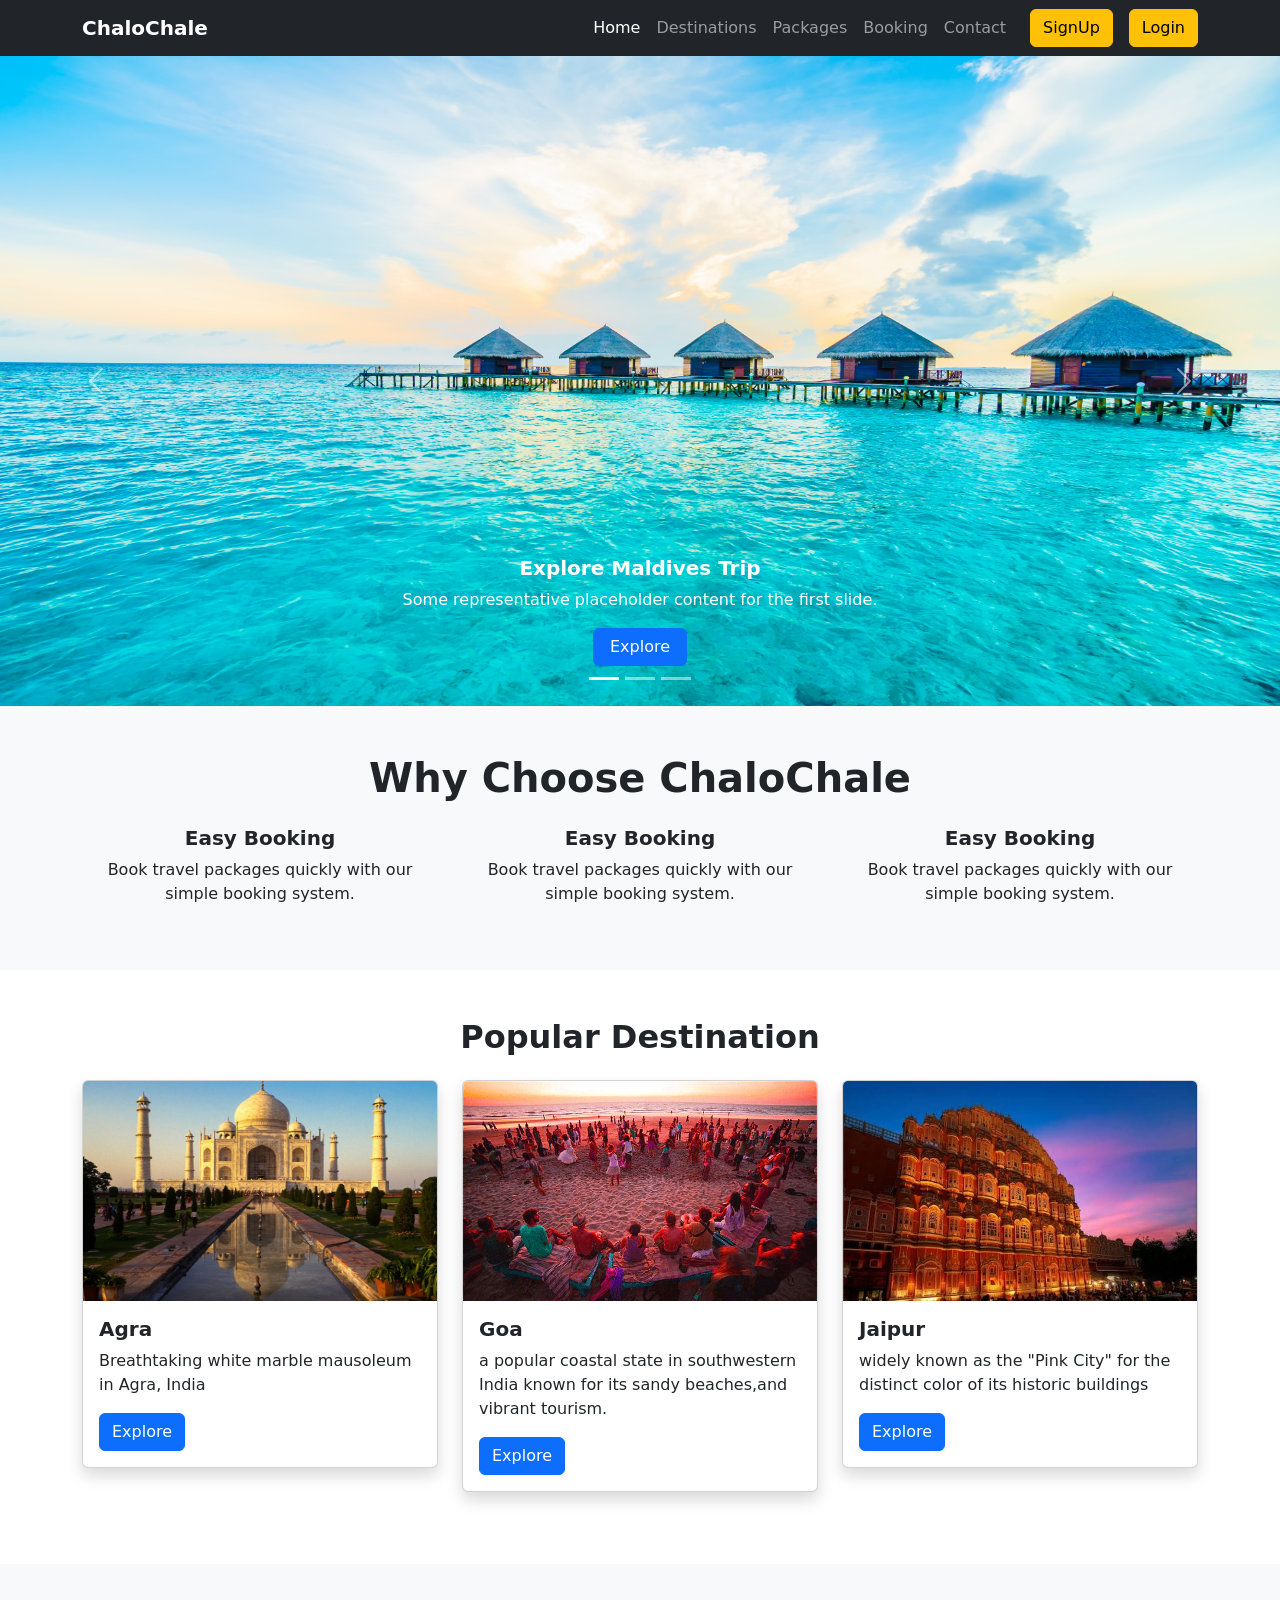
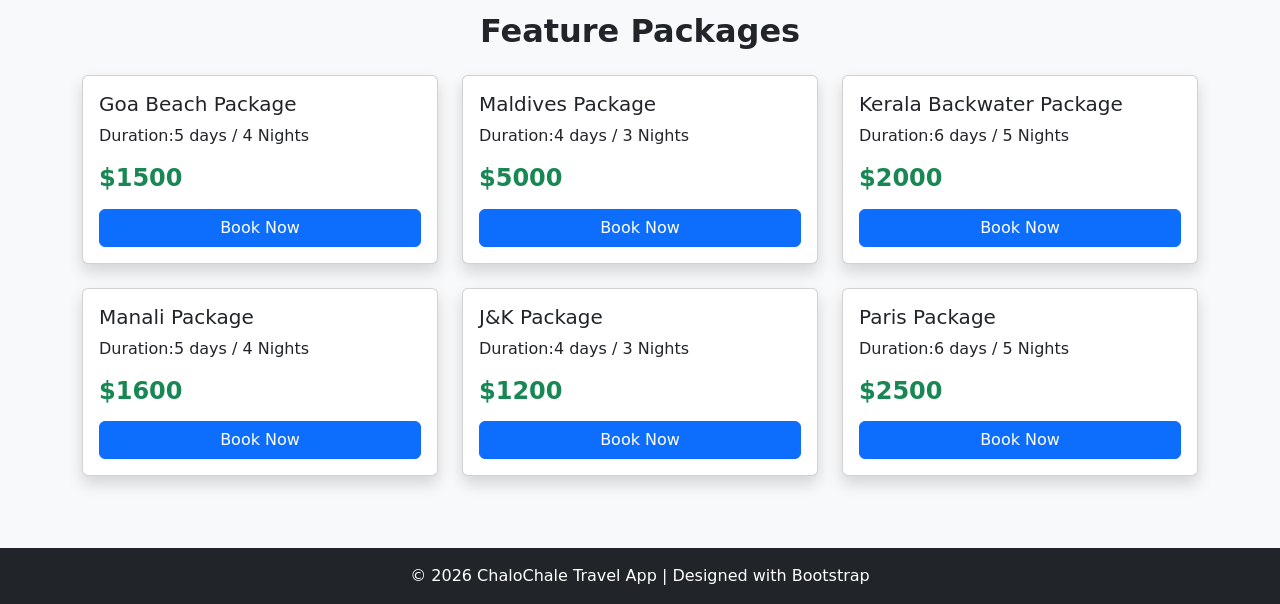
<file: index.html>
<!DOCTYPE html>
<html lang="en">

<head>
    <meta charset="UTF-8">
    <meta name="viewport" content="width=device-width, initial-scale=1.0">
    <title>Home</title>
    <link rel="stylesheet" href="./css/style.css">
    <link href="https://cdn.jsdelivr.net/npm/bootstrap@5.3.8/dist/css/bootstrap.min.css" rel="stylesheet"
        integrity="sha384-sRIl4kxILFvY47J16cr9ZwB07vP4J8+LH7qKQnuqkuIAvNWLzeN8tE5YBujZqJLB" crossorigin="anonymous">
    <script src="https://cdn.jsdelivr.net/npm/bootstrap@5.3.8/dist/js/bootstrap.bundle.min.js"
        integrity="sha384-FKyoEForCGlyvwx9Hj09JcYn3nv7wiPVlz7YYwJrWVcXK/BmnVDxM+D2scQbITxI"
        crossorigin="anonymous"></script>
</head>

<body>
    <div class="n row">
        <div class="col-md-12">
            <nav class="navbar navbar-expand-lg navbar-dark bg-dark">
                <div class="container">
                    <a href="#" class="navbar-brand fw-bold">
                        <i class="fa-solid fa-plane-departure"></i>ChaloChale
                    </a>

                    <button class="navbar-toggler" type="button" data-bs-toggle="collapse" data-bs-target="#menu">
                        <span class="navbar-toggler-icon"></span>
                    </button>

                    <div class="collapse navbar-collapse" id="menu">
                        <ul class="navbar-nav ms-auto">
                            <li class="nav-item"><a href="index.html" class="nav-link active">Home</a></li>
                            <li class="nav-item"><a href="destination.html" class="nav-link">Destinations</a></li>
                            <li class="nav-item"><a href="packages.html" class="nav-link">Packages</a></li>
                            <li class="nav-item"><a href="#bookingModal" class="nav-link" data-bs-toggle="modal" >Booking</a></li>
                            <li class="nav-item"><a href="contact.html" class="nav-link">Contact</a></li>
                        </ul>
                        <a href="signup.html" class="btn btn-warning ms-lg-3">SignUp</a>
                        <a href="login.html" class="btn btn-warning ms-lg-3">Login</a>
                    </div>
                </div>
            </nav>
        </div>
    </div>
    <!-- hero carousel -->

    <div class="row">
        <div class="col-md-12">
            <div id="carouselSlide" class="carousel slider" data-bs-ride="carousel">
                <div class="carousel-indicators">
                    <button type="button" class="active" data-bs-target="#carouselSilde" data-bs-slide-to="0"></button>
                    <button type="button" data-bs-target="#carouselSilde" data-bs-slide-to="1"></button>
                    <button type="button" data-bs-target="#carouselSilde" data-bs-slide-to="2"></button>
                </div>

                <div class="carousel-inner">
                    <div class="carousel-item active">
                        <img src="./images/maldives-island.jpg" class="d-block w-100" height="650" alt="" srcset="">
                        <div class="carousel-caption d-none d-md-block text-size-lg">
                            <h5 class="fw-bold">Explore Maldives Trip</h5>
                            <p>Some representative placeholder content for the first slide.</p>
                            <button type="button" class="btn btn-primary px-3">Explore</button>
                        </div>
                    </div>
                    <div class="carousel-item">
                        <img src="./images/849.jpg" alt="" class="d-block w-100" height="650" srcset="">
                        <div class="carousel-caption d-none d-md-block text-size-lg">
                            <h5>Plane Your Next Move</h5>
                            <p>Some representative placeholder content for the first slide.</p>
                            <button type="button" class="btn btn-success px-3">Explore</button>
                        </div>
                    </div>
                    <div class="carousel-item">
                        <img src="./images/woman-taking-photo-morning-mist-phu-lang-ka-phayao-thailand.jpg"
                            class="d-block w-100" height="650" alt="" srcset="">
                        <div class="carousel-caption d-none d-md-block text-size-lg">
                            <h5>Plane Your Trip to Thailand</h5>
                            <p>Some representative placeholder content for the first slide.</p>
                            <button type="button" class="btn btn-primary px-3">Explore</button>
                        </div>
                    </div>
                </div>

                <button class="carousel-control-prev" type="button" data-bs-target="#carouselSlide"
                    data-bs-slide="prev">
                    <span class="carousel-control-prev-icon" aria-hidden="true"></span>
                    <span class="visually-hidden">Previous</span>
                </button>
                <button class="carousel-control-next" type="button" data-bs-target="#carouselSlide"
                    data-bs-slide="next">
                    <span class="carousel-control-next-icon" aria-hidden="true"></span>
                    <span class="visually-hidden">Next</span>
                </button>
            </div>
        </div>
    </div>



    <div class="row">
        <div class="col-md-12">
            <section class="py-5 bg-light text-center">
                <div class="container">
                    <h1 class=" fw-bold mb-4">Why Choose ChaloChale</h1>

                    <div class="row">
                        <div class="col-md-4">
                            <h5 class="fw-bold">Easy Booking</h5>
                            <p>Book travel packages quickly with our simple booking system.</p>
                        </div>
                        <div class="col-md-4">
                            <h5 class="fw-bold">Easy Booking</h5>
                            <p>Book travel packages quickly with our simple booking system.</p>
                        </div>
                        <div class="col-md-4">
                            <h5 class="fw-bold">Easy Booking</h5>
                            <p>Book travel packages quickly with our simple booking system.</p>
                        </div>
                    </div>
                </div>
            </section>
        </div>
    </div>

    <!-- Destination -->

    <section class="py-5" id="destination">
        <div class="container">
            <h2 class="text-center fw-bold mb-4">Popular Destination</h2>


            <div class="row">
                <div class="col-md-4 mb-4">
                    <div class="card shadow">
                        <img src="./images/taj mahal.jpg" class="card-img-top" height="220" alt="" srcset="">
                        <div class="card-body">
                            <h5 class="card-title fw-bold">Agra</h5>
                            <p class="card-text">Breathtaking white marble mausoleum in Agra, India</p>
                            <a href="" class="btn btn-primary">Explore</a>
                        </div>
                    </div>
                </div>
                <div class="col-md-4 mb-4">
                    <div class="card shadow">
                        <img src="./images/goa.png" class="card-img-top" height="220" alt="" srcset="">
                        <div class="card-body">
                            <h5 class="card-title fw-bold">Goa</h5>
                            <p class="card-text"> a popular coastal state in southwestern India known for its sandy
                                beaches,and vibrant tourism.</p>
                            <a href="" class="btn btn-primary">Explore</a>
                        </div>
                    </div>
                </div>
                <div class="col-md-4 mb-4">
                    <div class="card shadow">
                        <img src="./images/hava mahail.jpg" class="card-img-top" height="220" alt="" srcset="">
                        <div class="card-body">
                            <h5 class="card-title fw-bold">Jaipur</h5>
                            <p class="card-text">widely known as the "Pink City" for the distinct color of its historic
                                buildings</p>
                            <a href="" class="btn btn-primary">Explore</a>
                        </div>
                    </div>
                </div>
            </div>
        </div>

    </section>

    <!-- Feature Pacakeges -->

    <section class="py-5 bg-light" id="packages">
        <div class="container">
            <h2 class="text-center fw-bold mb-4">Feature Packages</h2>

            <div class="row">
                <div class="col-12 col-md-6 col-lg-4 mb-4">
                    <div class="card shadow">
                        <div class="card-body">
                            <h5 class="fw-blod">Goa Beach Package</h5>
                            <p>Duration:5 days / 4 Nights</p>
                            <h4 class="text-success fw-bold">$1500</h4>
                            <button type="button" class="btn btn-primary w-100 mt-2" data-bs-toggle="modal"
                                data-bs-target="#bookingModal">Book Now</button>
                        </div>
                    </div>
                </div>
                <div class="col-12 col-md-6 col-lg-4 mb-4">
                    <div class="card shadow">
                        <div class="card-body">
                            <h5 class="fw-blod">Maldives Package</h5>
                            <p>Duration:4 days / 3 Nights</p>
                            <h4 class="text-success fw-bold">$5000</h4>
                            <button type="button" class="btn btn-primary w-100 mt-2" data-bs-toggle="modal"
                                data-bs-target="#bookingModal">Book Now</button>
                        </div>
                    </div>
                </div>
                <div class="col-12 col-md-6 col-lg-4 mb-4">
                    <div class="card shadow">
                        <div class="card-body">
                            <h5 class="fw-blod">Kerala Backwater Package</h5>
                            <p>Duration:6 days / 5 Nights</p>
                            <h4 class="text-success fw-bold">$2000</h4>
                            <button type="button" class="btn btn-primary w-100 mt-2" data-bs-toggle="modal"
                                data-bs-target="#bookingModal">Book Now</button>
                        </div>
                    </div>
                </div>
                <div class="col-12 col-md-6 col-lg-4 mb-4">
                    <div class="card shadow">
                        <div class="card-body">
                            <h5 class="fw-blod">Manali Package</h5>
                            <p>Duration:5 days / 4 Nights</p>
                            <h4 class="text-success fw-bold">$1600</h4>
                            <button type="button" class="btn btn-primary w-100 mt-2" data-bs-toggle="modal"
                                data-bs-target="#bookingModal">Book Now</button>
                        </div>
                    </div>
                </div>
                <div class="col-12 col-md-6 col-lg-4 mb-4">
                    <div class="card shadow">
                        <div class="card-body">
                            <h5 class="fw-blod">J&K Package</h5>
                            <p>Duration:4 days / 3 Nights</p>
                            <h4 class="text-success fw-bold">$1200</h4>
                            <button type="button" class="btn btn-primary w-100 mt-2" data-bs-toggle="modal"
                                data-bs-target="#bookingModal">Book Now</button>
                        </div>
                    </div>
                </div>
                <div class="col-12 col-md-6 col-lg-4 mb-4">
                    <div class="card shadow">
                        <div class="card-body">
                            <h5 class="fw-blod">Paris Package</h5>
                            <p>Duration:6 days / 5 Nights</p>
                            <h4 class="text-success fw-bold">$2500</h4>
                            <button type="button" class="btn btn-primary w-100 mt-2" data-bs-toggle="modal"
                                data-bs-target="#bookingModal">Book Now</button>
                        </div>
                    </div>
                </div>
            </div>
        </div>
    </section>


    <!-- Booking Modal Start -->

    <div class="modal fade" id="bookingModal" tabindex="-1">
        <div class="modal-dialog modal-lg">
            <div class="modal-content">

                <div class="modal-header bg-primary text-white">
                    <h5 class="modal-tital">Book Your Trip</h5>
                    <button type="button" class="btn-close btn-close-white" data-bs-dismiss="modal"></button>
                </div>

                <div class="modal-body">
                    <form action="">

                        <div class="row">
                            <div class="col-md-6 mb-3">
                                <label for="" class="form-label">Full Name</label>
                                <input type="text" name="" id="" placeholder="Enter your name" class="form-control">
                            </div>
                            <div class="col-md-6 mb-3">
                                <label for="" class="form-label">Email</label>
                                <input type="eamil" name="" id="" placeholder="Enter email" class="form-control">
                            </div>
                        </div>

                        <div class="row">
                            <div class="col-md-6 mb-3">
                                <label for="" class="form-label">Select Destination</label>
                                <select name="" id="" class="form-select">
                                    <option value="">Goa</option>
                                    <option value="">Manali</option>
                                    <option value="">Kerala</option>
                                    <option value="">Jaipur</option>
                                </select>
                            </div>
                            <div class="col-md-6 mb-3">
                                <label for="" class="form-label">Travel Date</label>
                                <input type="date" name="" id="" class="form-control">
                            </div>
                        </div>

                        <div class="mb-3">
                            <label for="" class="form-label">Number of People</label>
                            <input type="number" name="" id="" placeholder="Enter number of people"
                                class="form-control">
                        </div>
                        <div class="mb-3">
                            <label for="" class="form-label">Message</label>
                            <textarea name="" id="" rows="3" placeholder="Any special request?" class="form-control"></textarea>
                        </div>

                        <button type="submit" class="btn btn-success w-100">Submit Booking Request</button>
                    </form>
                </div>
            </div>

        </div>
    </div>

    <footer class="bg-dark text-white text-center py-3">
        <p class="mb-0">© 2026 ChaloChale Travel App | Designed with Bootstrap</p>
    </footer>
</body>

</html>
</file>
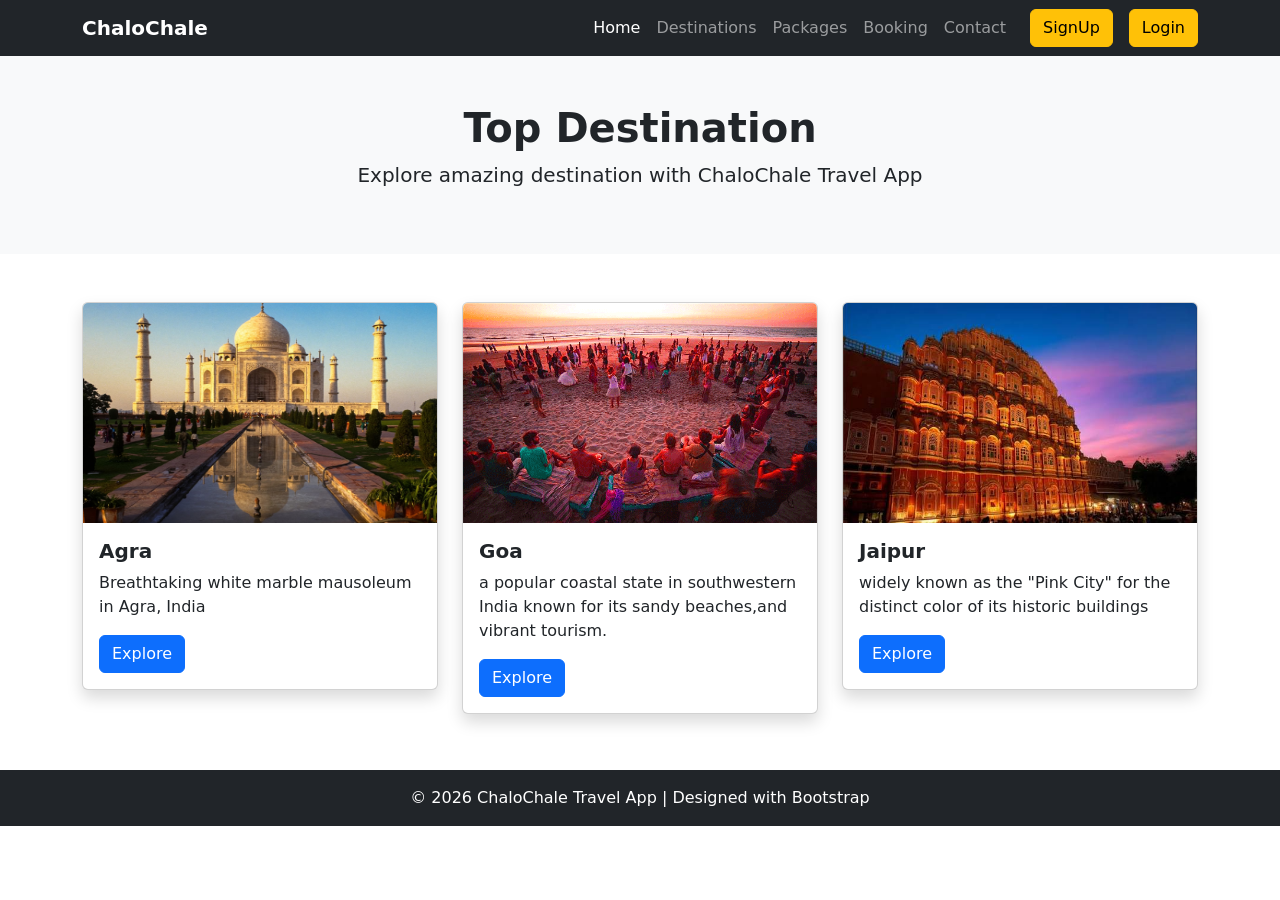
<file: destination.html>
<!DOCTYPE html>
<html lang="en">

<head>
    <meta charset="UTF-8">
    <meta name="viewport" content="width=device-width, initial-scale=1.0">
    <title>Home</title>
    <link href="https://cdn.jsdelivr.net/npm/bootstrap@5.3.8/dist/css/bootstrap.min.css" rel="stylesheet"
        integrity="sha384-sRIl4kxILFvY47J16cr9ZwB07vP4J8+LH7qKQnuqkuIAvNWLzeN8tE5YBujZqJLB" crossorigin="anonymous">
    <script src="https://cdn.jsdelivr.net/npm/bootstrap@5.3.8/dist/js/bootstrap.bundle.min.js"
        integrity="sha384-FKyoEForCGlyvwx9Hj09JcYn3nv7wiPVlz7YYwJrWVcXK/BmnVDxM+D2scQbITxI"
        crossorigin="anonymous"></script>

</head>

<body>
    <div class="col-md-12">
        <nav class="navbar navbar-expand-lg navbar-dark bg-dark">
            <div class="container">
                <a href="#" class="navbar-brand fw-bold">
                    <i class="fa-solid fa-plane-departure"></i>ChaloChale
                </a>

                <button class="navbar-toggler" type="button" data-bs-toggle="collapse" data-bs-target="#menu">
                    <span class="navbar-toggler-icon"></span>
                </button>

                <div class="collapse navbar-collapse" id="menu">
                    <ul class="navbar-nav ms-auto">
                        <li class="nav-item"><a href="index.html" class="nav-link active">Home</a></li>
                        <li class="nav-item"><a href="destination.html" class="nav-link">Destinations</a></li>
                        <li class="nav-item"><a href="packages.html" class="nav-link">Packages</a></li>
                        <li class="nav-item"><a href="#bookingModal" class="nav-link" data-bs-toggle="modal">Booking</a>
                        </li>
                        <li class="nav-item"><a href="contact.html" class="nav-link">Contact</a></li>
                    </ul>
                    <a href="signup.html" class="btn btn-warning ms-lg-3">SignUp</a>
                    <a href="login.html" class="btn btn-warning ms-lg-3">Login</a>
                </div>
            </div>
        </nav>
    </div>
    </div>

    <section class="py-5 bg-light text-center">
        <div class="container">
            <h1 class="fw-bold">Top Destination</h1>
            <p class="lead">Explore amazing destination with ChaloChale Travel App</p>
        </div>
    </section>

    <section class="py-5" id="destination">
        <div class="container">
           


            <div class="row">
                <div class="col-12 col-md-6 col-lg-4 mb-2">
                    <div class="card shadow">
                        <img src="./images/taj mahal.jpg" class="card-img-top" height="220" alt="" srcset="">
                        <div class="card-body">
                            <h5 class="card-title fw-bold">Agra</h5>
                            <p class="card-text">Breathtaking white marble mausoleum in Agra, India</p>
                            <a href="" class="btn btn-primary">Explore</a>
                        </div>
                    </div>
                </div>
                <div class="col-12 col-md-6 col-lg-4 mb-2">
                    <div class="card shadow">
                        <img src="./images/goa.png" class="card-img-top" height="220" alt="" srcset="">
                        <div class="card-body">
                            <h5 class="card-title fw-bold">Goa</h5>
                            <p class="card-text"> a popular coastal state in southwestern India known for its sandy
                                beaches,and vibrant tourism.</p>
                            <a href="" class="btn btn-primary">Explore</a>
                        </div>
                    </div>
                </div>
                <div class="col-12 col-md-6 col-lg-4 mb-2">
                    <div class="card shadow">
                        <img src="./images/hava mahail.jpg" class="card-img-top" height="220" alt="" srcset="">
                        <div class="card-body">
                            <h5 class="card-title fw-bold">Jaipur</h5>
                            <p class="card-text">widely known as the "Pink City" for the distinct color of its historic
                                buildings</p>
                            <a href="" class="btn btn-primary">Explore</a>
                        </div>
                    </div>
                </div>
            </div>
        </div>

    </section>





    <footer class="bg-dark text-white text-center py-3">
        <p class="mb-0">© 2026 ChaloChale Travel App | Designed with Bootstrap</p>
    </footer>

</body>

</html>
</file>
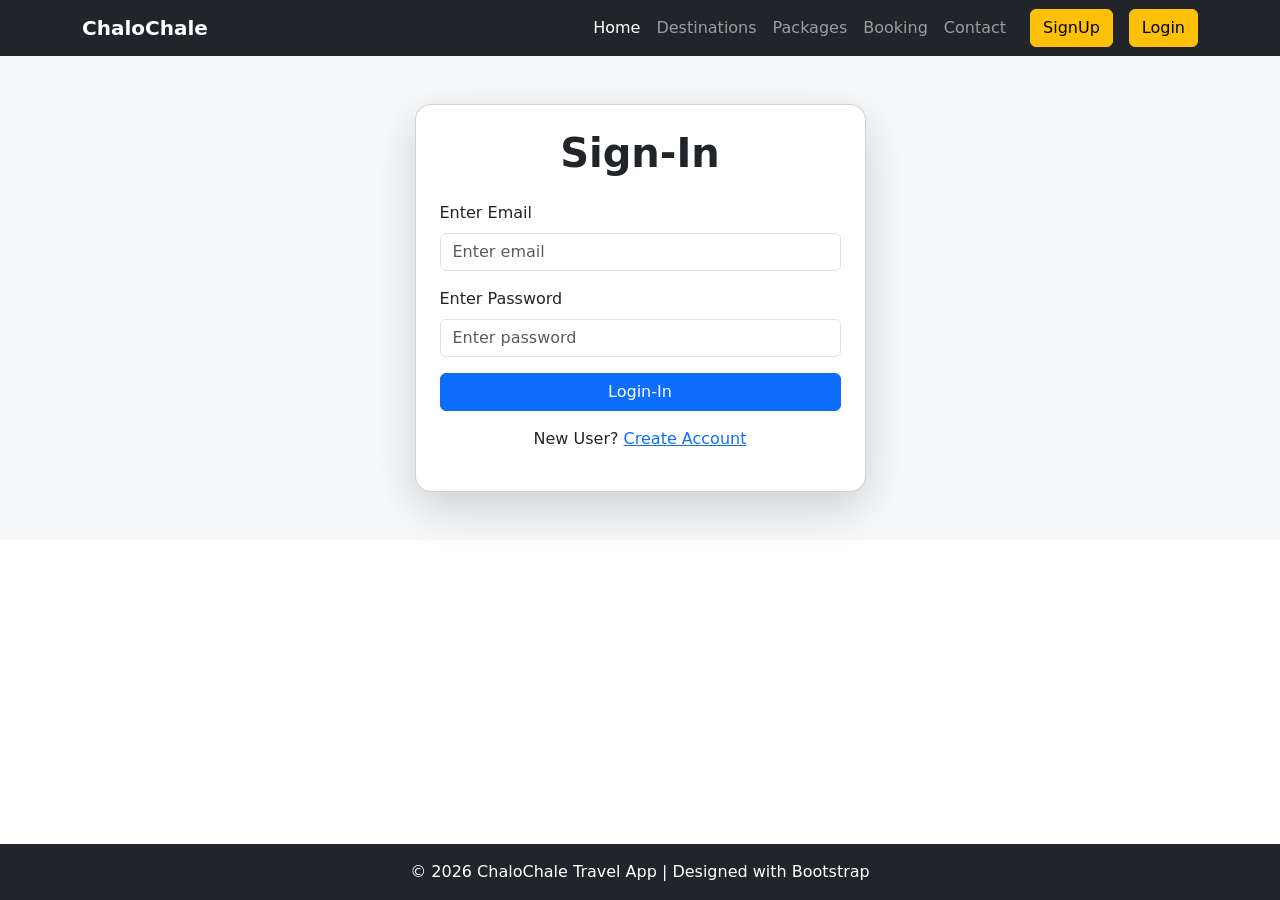
<file: login.html>
<!DOCTYPE html>
<html lang="en">

<head>
    <meta charset="UTF-8">
    <meta name="viewport" content="width=device-width, initial-scale=1.0">
    <title>Home</title>
    <link href="https://cdn.jsdelivr.net/npm/bootstrap@5.3.8/dist/css/bootstrap.min.css" rel="stylesheet"
        integrity="sha384-sRIl4kxILFvY47J16cr9ZwB07vP4J8+LH7qKQnuqkuIAvNWLzeN8tE5YBujZqJLB" crossorigin="anonymous">
    <script src="https://cdn.jsdelivr.net/npm/bootstrap@5.3.8/dist/js/bootstrap.bundle.min.js"
        integrity="sha384-FKyoEForCGlyvwx9Hj09JcYn3nv7wiPVlz7YYwJrWVcXK/BmnVDxM+D2scQbITxI"
        crossorigin="anonymous"></script>

</head>

<body>
    <div class="col-md-12">
        <nav class="navbar navbar-expand-lg navbar-dark bg-dark">
            <div class="container">
                <a href="#" class="navbar-brand fw-bold">
                    <i class="fa-solid fa-plane-departure"></i>ChaloChale
                </a>

                <button class="navbar-toggler" type="button" data-bs-toggle="collapse" data-bs-target="#menu">
                    <span class="navbar-toggler-icon"></span>
                </button>

                <div class="collapse navbar-collapse" id="menu">
                    <ul class="navbar-nav ms-auto">
                        <li class="nav-item"><a href="index.html" class="nav-link active">Home</a></li>
                        <li class="nav-item"><a href="destination.html" class="nav-link">Destinations</a></li>
                        <li class="nav-item"><a href="packages.html" class="nav-link">Packages</a></li>
                        <li class="nav-item"><a href="#bookingModal" class="nav-link" data-bs-toggle="modal">Booking</a>
                        </li>
                        <li class="nav-item"><a href="contact.html" class="nav-link">Contact</a></li>
                    </ul>
                    <a href="signup.html" class="btn btn-warning ms-lg-3">SignUp</a>
                    <a href="login.html" class="btn btn-warning ms-lg-3">Login</a>
                </div>
            </div>
        </nav>
    </div>

    <section class="py-5 bg-light">
        <div class="container">
            <div class="row justify-content-center">
                <div class="col-12 col-md-7 col-lg-5">
                    <div class="card shadow-lg p-4 rounded-4">
                        <h1 class="fw-bold text-center mb-4">Sign-In</h1>
                        
                        <form action="">
                            <div class="mb-3">
                                <label for="" class="form-label">Enter Email</label>
                                <input type="email" name="" placeholder="Enter email" id="" class="form-control" required>
                            </div>
                            <div class="mb-3">
                                <label for="" class="form-label">Enter Password</label>
                                <input type="password" name="" placeholder="Enter password" id="" class="form-control" required>
                            </div>


                            <button type="submit" class="btn btn-primary w-100">Login-In</button>
                            <p class="text-center mt-3">
                                New User? <a href="signup.html">Create Account</a>
                            </p>
                        </form>
                    </div>
                </div>
            </div>
        </div>
    </section>





    <footer class="bg-dark text-white text-center py-3 fixed-bottom ">
        <p class="mb-0">© 2026 ChaloChale Travel App | Designed with Bootstrap</p>
    </footer>

</body>

</html>
</file>
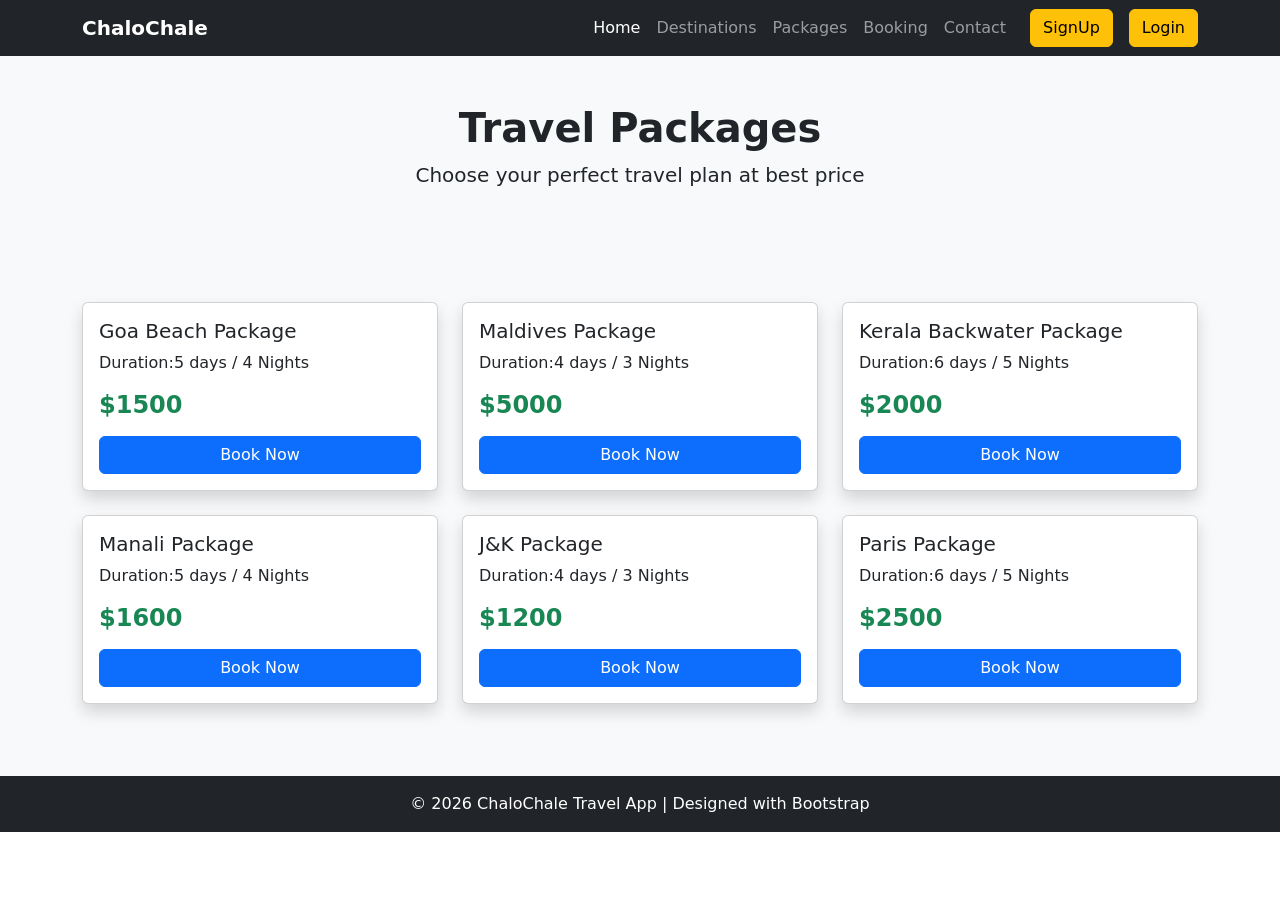
<file: packages.html>
<!DOCTYPE html>
<html lang="en">

<head>
    <meta charset="UTF-8">
    <meta name="viewport" content="width=device-width, initial-scale=1.0">
    <title>Home</title>
    <link href="https://cdn.jsdelivr.net/npm/bootstrap@5.3.8/dist/css/bootstrap.min.css" rel="stylesheet"
        integrity="sha384-sRIl4kxILFvY47J16cr9ZwB07vP4J8+LH7qKQnuqkuIAvNWLzeN8tE5YBujZqJLB" crossorigin="anonymous">
    <script src="https://cdn.jsdelivr.net/npm/bootstrap@5.3.8/dist/js/bootstrap.bundle.min.js"
        integrity="sha384-FKyoEForCGlyvwx9Hj09JcYn3nv7wiPVlz7YYwJrWVcXK/BmnVDxM+D2scQbITxI"
        crossorigin="anonymous"></script>
</head>

<body>
    <div class="col-md-12">
        <nav class="navbar navbar-expand-lg navbar-dark bg-dark">
            <div class="container">
                <a href="#" class="navbar-brand fw-bold">
                    <i class="fa-solid fa-plane-departure"></i>ChaloChale
                </a>

                <button class="navbar-toggler" type="button" data-bs-toggle="collapse" data-bs-target="#menu">
                    <span class="navbar-toggler-icon"></span>
                </button>

                <div class="collapse navbar-collapse" id="menu">
                    <ul class="navbar-nav ms-auto">
                        <li class="nav-item"><a href="index.html" class="nav-link active">Home</a></li>
                        <li class="nav-item"><a href="destination.html" class="nav-link">Destinations</a></li>
                        <li class="nav-item"><a href="packages.html" class="nav-link">Packages</a></li>
                        <li class="nav-item"><a href="#bookingModal" class="nav-link" data-bs-toggle="modal">Booking</a>
                        </li>
                        <li class="nav-item"><a href="contact.html" class="nav-link">Contact</a></li>
                    </ul>
                    <a href="signup.html" class="btn btn-warning ms-lg-3">SignUp</a>
                    <a href="login.html" class="btn btn-warning ms-lg-3">Login</a>
                </div>
            </div>
        </nav>
    </div>
    </div>

    <section class="py-5 bg-light text-center">
        <div class="container">
            <h1 class="fw-bold">Travel Packages</h1>
            <p class="lead">Choose your perfect travel plan at best price</p>
        </div>
    </section>

    <section class="py-5 bg-light" id="packages">
        <div class="container">
       

            <div class="row">
                <div class="col-12 col-md-6 col-lg-4 mb-4">
                    <div class="card shadow">
                        <div class="card-body">
                            <h5 class="fw-blod">Goa Beach Package</h5>
                            <p>Duration:5 days / 4 Nights</p>
                            <h4 class="text-success fw-bold">$1500</h4>
                            <button type="button" class="btn btn-primary w-100 mt-2" data-bs-toggle="modal"
                                data-bs-target="#bookingModal">Book Now</button>
                        </div>
                    </div>
                </div>
                <div class="col-12 col-md-6 col-lg-4 mb-4">
                    <div class="card shadow">
                        <div class="card-body">
                            <h5 class="fw-blod">Maldives Package</h5>
                            <p>Duration:4 days / 3 Nights</p>
                            <h4 class="text-success fw-bold">$5000</h4>
                            <button type="button" class="btn btn-primary w-100 mt-2" data-bs-toggle="modal"
                                data-bs-target="#bookingModal">Book Now</button>
                        </div>
                    </div>
                </div>
                <div class="col-12 col-md-6 col-lg-4 mb-4">
                    <div class="card shadow">
                        <div class="card-body">
                            <h5 class="fw-blod">Kerala Backwater Package</h5>
                            <p>Duration:6 days / 5 Nights</p>
                            <h4 class="text-success fw-bold">$2000</h4>
                            <button type="button" class="btn btn-primary w-100 mt-2" data-bs-toggle="modal"
                                data-bs-target="#bookingModal">Book Now</button>
                        </div>
                    </div>
                </div>
                <div class="col-12 col-md-6 col-lg-4 mb-4">
                    <div class="card shadow">
                        <div class="card-body">
                            <h5 class="fw-blod">Manali Package</h5>
                            <p>Duration:5 days / 4 Nights</p>
                            <h4 class="text-success fw-bold">$1600</h4>
                            <button type="button" class="btn btn-primary w-100 mt-2" data-bs-toggle="modal"
                                data-bs-target="#bookingModal">Book Now</button>
                        </div>
                    </div>
                </div>
                <div class="col-12 col-md-6 col-lg-4 mb-4">
                    <div class="card shadow">
                        <div class="card-body">
                            <h5 class="fw-blod">J&K Package</h5>
                            <p>Duration:4 days / 3 Nights</p>
                            <h4 class="text-success fw-bold">$1200</h4>
                            <button type="button" class="btn btn-primary w-100 mt-2" data-bs-toggle="modal"
                                data-bs-target="#bookingModal">Book Now</button>
                        </div>
                    </div>
                </div>
                <div class="col-12 col-md-6 col-lg-4 mb-4">
                    <div class="card shadow">
                        <div class="card-body">
                            <h5 class="fw-blod">Paris Package</h5>
                            <p>Duration:6 days / 5 Nights</p>
                            <h4 class="text-success fw-bold">$2500</h4>
                            <button type="button" class="btn btn-primary w-100 mt-2" data-bs-toggle="modal"
                                data-bs-target="#bookingModal">Book Now</button>
                        </div>
                    </div>
                </div>
            </div>
        </div>
    </section>





    <footer class="bg-dark text-white text-center py-3">
        <p class="mb-0">© 2026 ChaloChale Travel App | Designed with Bootstrap</p>
    </footer>
</body>

</html>
</file>
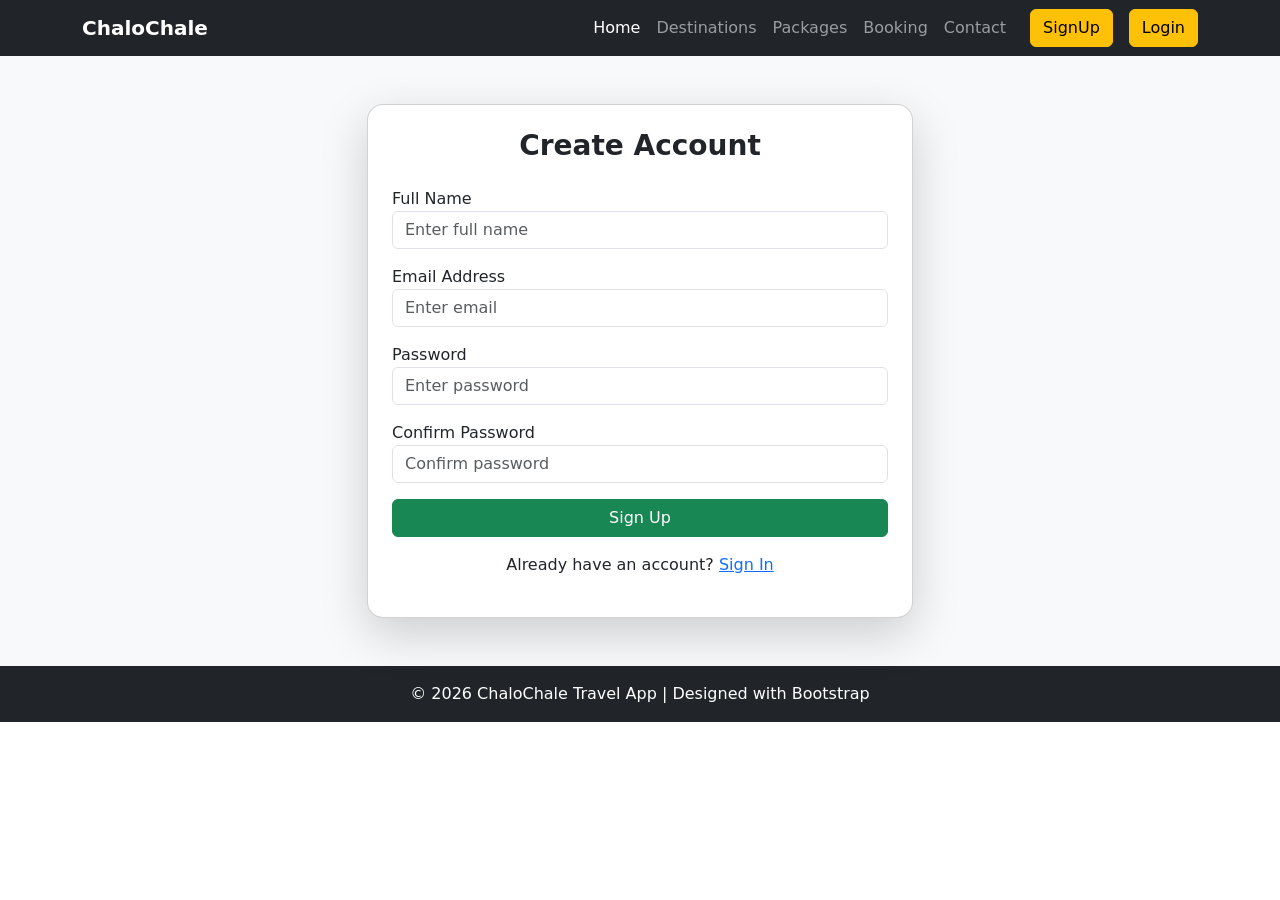
<file: signup.html>
<!DOCTYPE html>
<html lang="en">

<head>
    <meta charset="UTF-8">
    <meta name="viewport" content="width=device-width, initial-scale=1.0">
    <title>Home</title>
    <link href="https://cdn.jsdelivr.net/npm/bootstrap@5.3.8/dist/css/bootstrap.min.css" rel="stylesheet"
        integrity="sha384-sRIl4kxILFvY47J16cr9ZwB07vP4J8+LH7qKQnuqkuIAvNWLzeN8tE5YBujZqJLB" crossorigin="anonymous">
    <script src="https://cdn.jsdelivr.net/npm/bootstrap@5.3.8/dist/js/bootstrap.bundle.min.js"
        integrity="sha384-FKyoEForCGlyvwx9Hj09JcYn3nv7wiPVlz7YYwJrWVcXK/BmnVDxM+D2scQbITxI"
        crossorigin="anonymous"></script>

</head>

<body>
    <div class="col-md-12">
        <nav class="navbar navbar-expand-lg navbar-dark bg-dark">
            <div class="container">
                <a href="#" class="navbar-brand fw-bold">
                    <i class="fa-solid fa-plane-departure"></i>ChaloChale
                </a>

                <button class="navbar-toggler" type="button" data-bs-toggle="collapse" data-bs-target="#menu">
                    <span class="navbar-toggler-icon"></span>
                </button>

                <div class="collapse navbar-collapse" id="menu">
                    <ul class="navbar-nav ms-auto">
                        <li class="nav-item"><a href="index.html" class="nav-link active">Home</a></li>
                        <li class="nav-item"><a href="destination.html" class="nav-link">Destinations</a></li>
                        <li class="nav-item"><a href="packages.html" class="nav-link">Packages</a></li>
                        <li class="nav-item"><a href="#bookingModal" class="nav-link" data-bs-toggle="modal">Booking</a>
                        </li>
                        <li class="nav-item"><a href="contact.html" class="nav-link">Contact</a></li>
                    </ul>
                    <a href="signup.html" class="btn btn-warning ms-lg-3">SignUp</a>
                    <a href="login.html" class="btn btn-warning ms-lg-3">Login</a>
                </div>
            </div>
        </nav>
    </div>


   <section class="py-5 bg-light">
    <div class="container">
        <div class="row justify-content-center">

            <div class="col-12 col-md-8 col-lg-6">
                <div class="card shadow-lg p-4 rounded-4">
                    <h3 class="text-center fw-bold mb-4">Create Account</h3>

                    <form action="">
                        <div class="mb-3">
                            <lable class="form-label">Full Name</lable>
                            <input type="text" class="form-control" placeholder="Enter full name">
                        </div>

                        <div class="mb-3">
                            <lable class="form-label">Email Address</lable>
                            <input type="email" class="form-control" placeholder="Enter email">
                        </div>

                        <div class="mb-3">
                            <lable class="form-label">Password</lable>
                            <input type="password" class="form-control" placeholder="Enter password">
                        </div>

                        <div class="mb-3">
                            <lable class="form-label">Confirm Password</lable>
                            <input type="password" class="form-control" placeholder="Confirm password">
                        </div>

                        <button type="submit" class="btn btn-success w-100">Sign Up</button>

                        <p class="text-center mt-3">
                            Already have an account? <a href="login.html">Sign In</a>
                        </p>
                    </form>
                </div>
            </div>
        </div>
    </div>
   </section>





    <footer class="bg-dark text-white text-center py-3 ">
        <p class="mb-0">© 2026 ChaloChale Travel App | Designed with Bootstrap</p>
    </footer>

</body>

</html>
</file>
<file: css/style.css>
.n{
    z-index: 1;
    position: sticky;
    top: 0;
}
</file>
